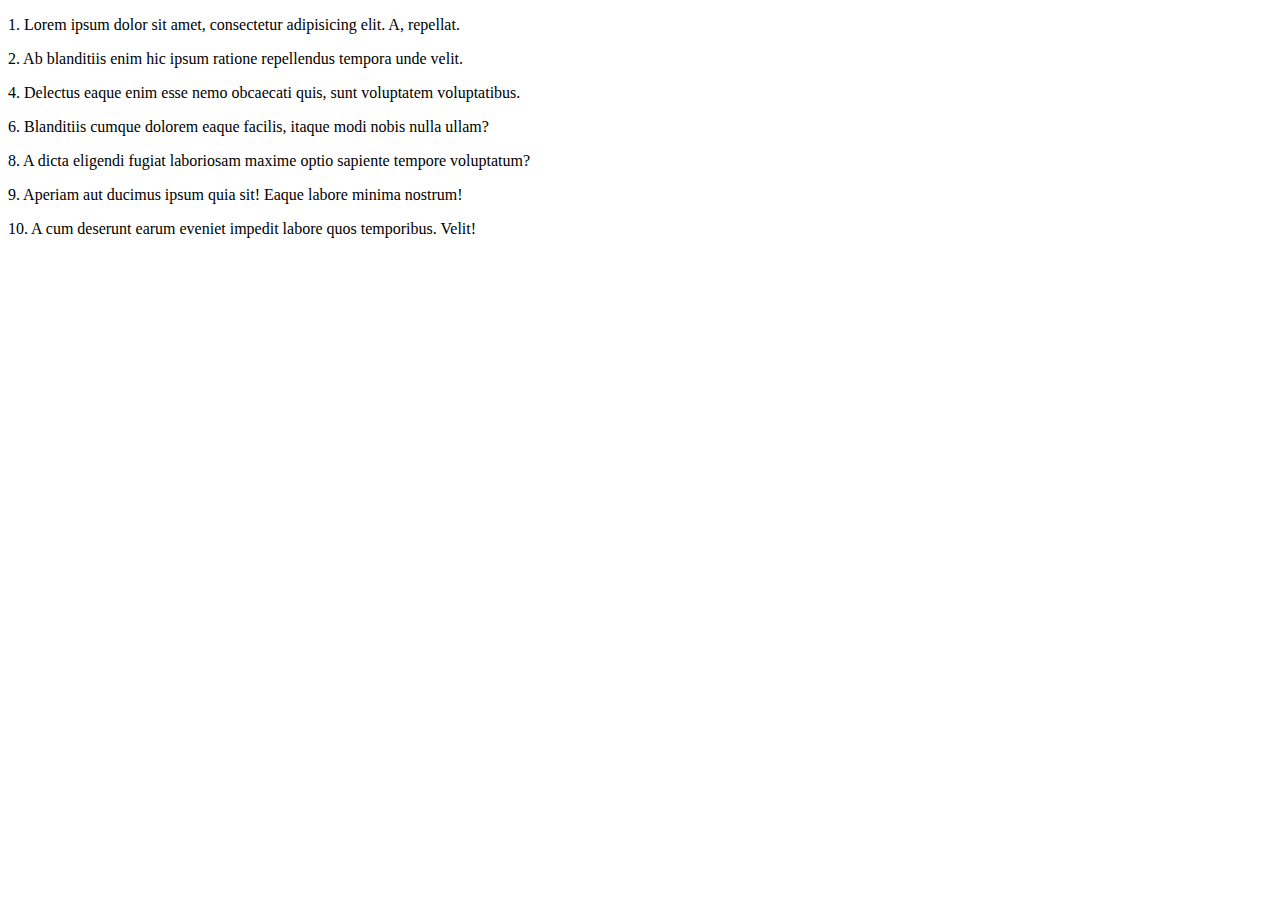
<file: 01_HTML_tags/01_Comments/index.html>
<!doctype html>
<html lang="pl-PL">
<head>
  <meta charset="utf-8">
  <title>Exercise 1</title>
  <meta http-equiv="x-ua-compatible" content="ie=edge">
  <meta name="viewport" content="width=device-width, initial-scale=1, shrink-to-fit=no">
  <link rel="stylesheet" href="css/style.css">
</head>
<body>
<p data-id="1">1. Lorem ipsum dolor sit amet, consectetur adipisicing elit. A, repellat.</p>
<p data-id="2">2. Ab blanditiis enim hic ipsum ratione repellendus tempora unde velit.</p>
<!-- <p data-id="3">3. Assumenda atque expedita ipsam laborum necessitatibus quibusdam tenetur veniam! Alias?</p>-->
<p data-id="4">4. Delectus eaque enim esse nemo obcaecati quis, sunt voluptatem voluptatibus.</p>
<!-- <p data-id="5">5. Distinctio dolore dolorem eveniet itaque laborum minima natus rerum voluptates.</p>-->
<p data-id="6">6. Blanditiis cumque dolorem eaque facilis, itaque modi nobis nulla ullam?</p>
<!-- <p data-id="7">7. Ad animi eius expedita ipsa iste quaerat ratione reprehenderit sit?</p>-->
<p data-id="8">8. A dicta eligendi fugiat laboriosam maxime optio sapiente tempore voluptatum?</p>
<p data-id="9">9. Aperiam aut ducimus ipsum quia sit! Eaque labore minima nostrum!</p>
<p data-id="10">10. A cum deserunt earum eveniet impedit labore quos temporibus. Velit!</p>
</body>
</html>
</file>
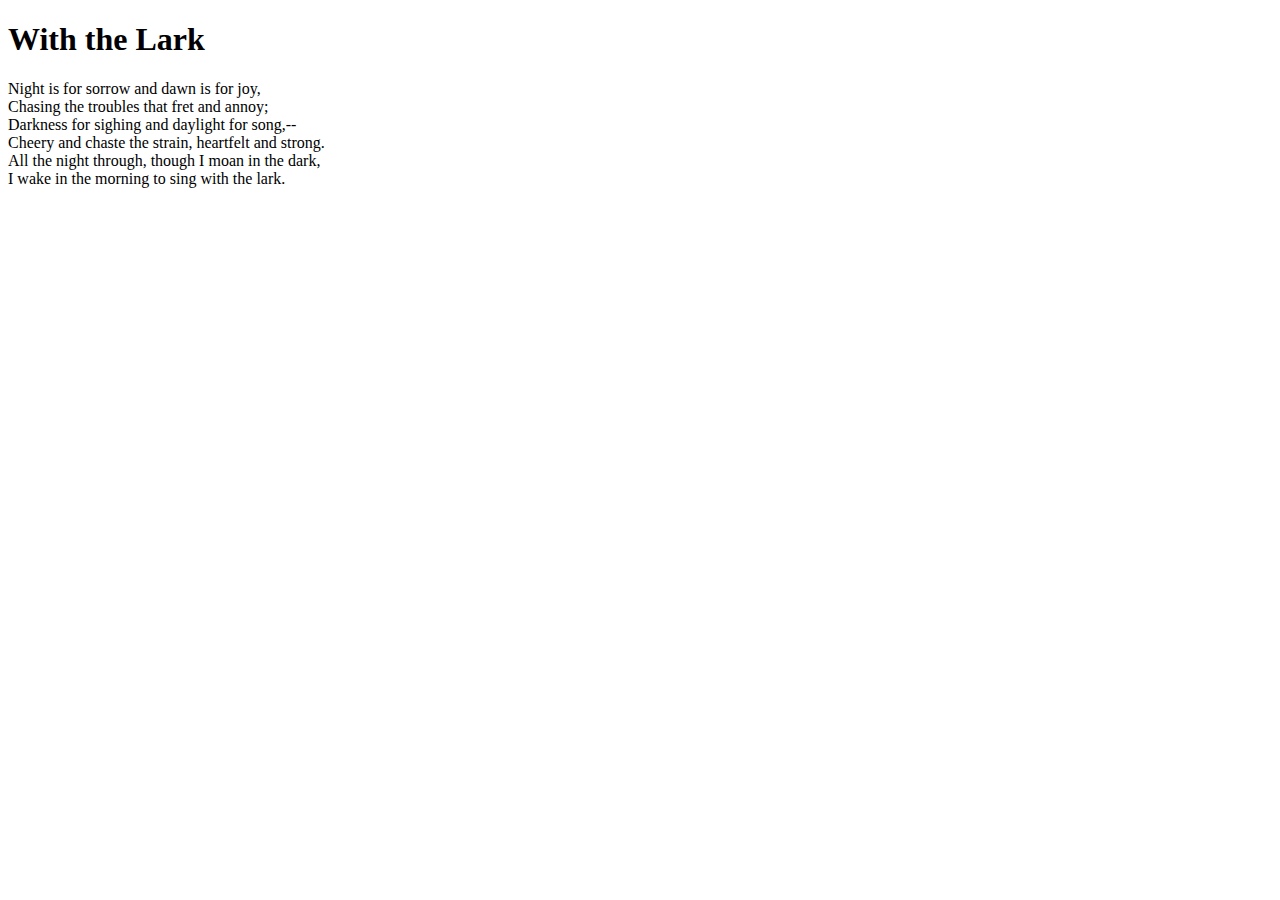
<file: 02_Structure_of_HTML_document/01_Character_encoding/index.html>
<!doctype html>
<html lang="pl-PL">
<head>
  <meta http-equiv="x-ua-compatible" content="ie=edge">
  <meta name="viewport" content="width=device-width, initial-scale=1, shrink-to-fit=no">
  <meta charset="utf-8">
</head>
<body>
<h1>
  With the Lark
</h1>
<p>
  Night is for sorrow and dawn is for joy,<br>
  Chasing the troubles that fret and annoy;<br>
  Darkness for sighing and daylight for song,--<br>
  Cheery and chaste the strain, heartfelt and strong.<br>
  All the night through, though I moan in the dark,<br>
  I wake in the morning to sing with the lark.
</p>
</body>
</html>
</file>
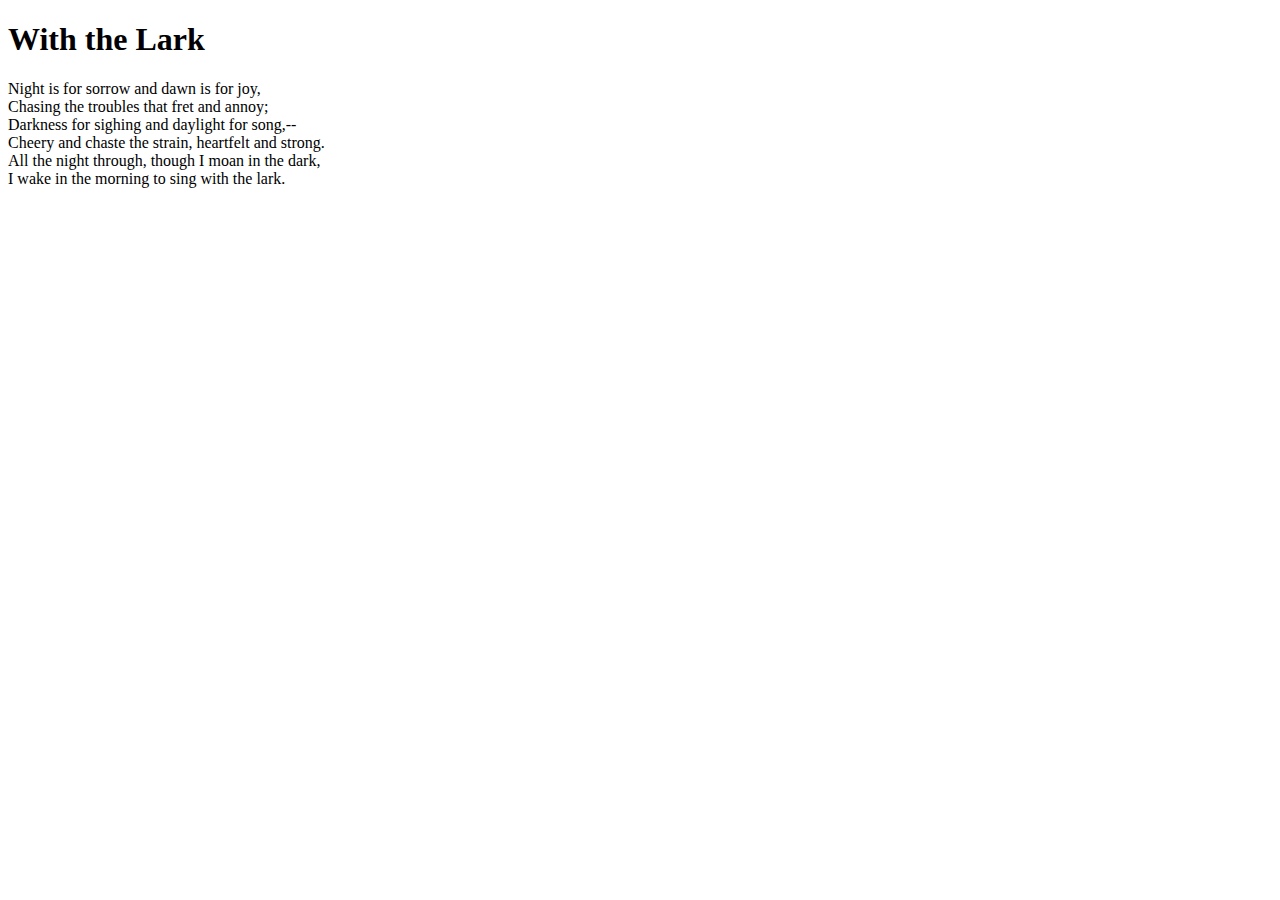
<file: 02_Structure_of_HTML_document/02_Page_title/index.html>
<!doctype html>
<html lang="pl-PL">
    <head>
        <meta charset="UTF-8">
        <meta http-equiv="x-ua-compatible" content="ie=edge">
        <meta name="viewport" content="width=device-width, initial-scale=1, shrink-to-fit=no">
        <title> With The Lark Poem </title>
    </head>
    <body>
        <h1>
            With the Lark
        </h1>
        <p>
            Night is for sorrow and dawn is for joy,<br>
            Chasing the troubles that fret and annoy;<br>
            Darkness for sighing and daylight for song,--<br>
            Cheery and chaste the strain, heartfelt and strong.<br>
            All the night through, though I moan in the dark,<br>
            I wake in the morning to sing with the lark.
        </p>
    </body>
</html>
</file>
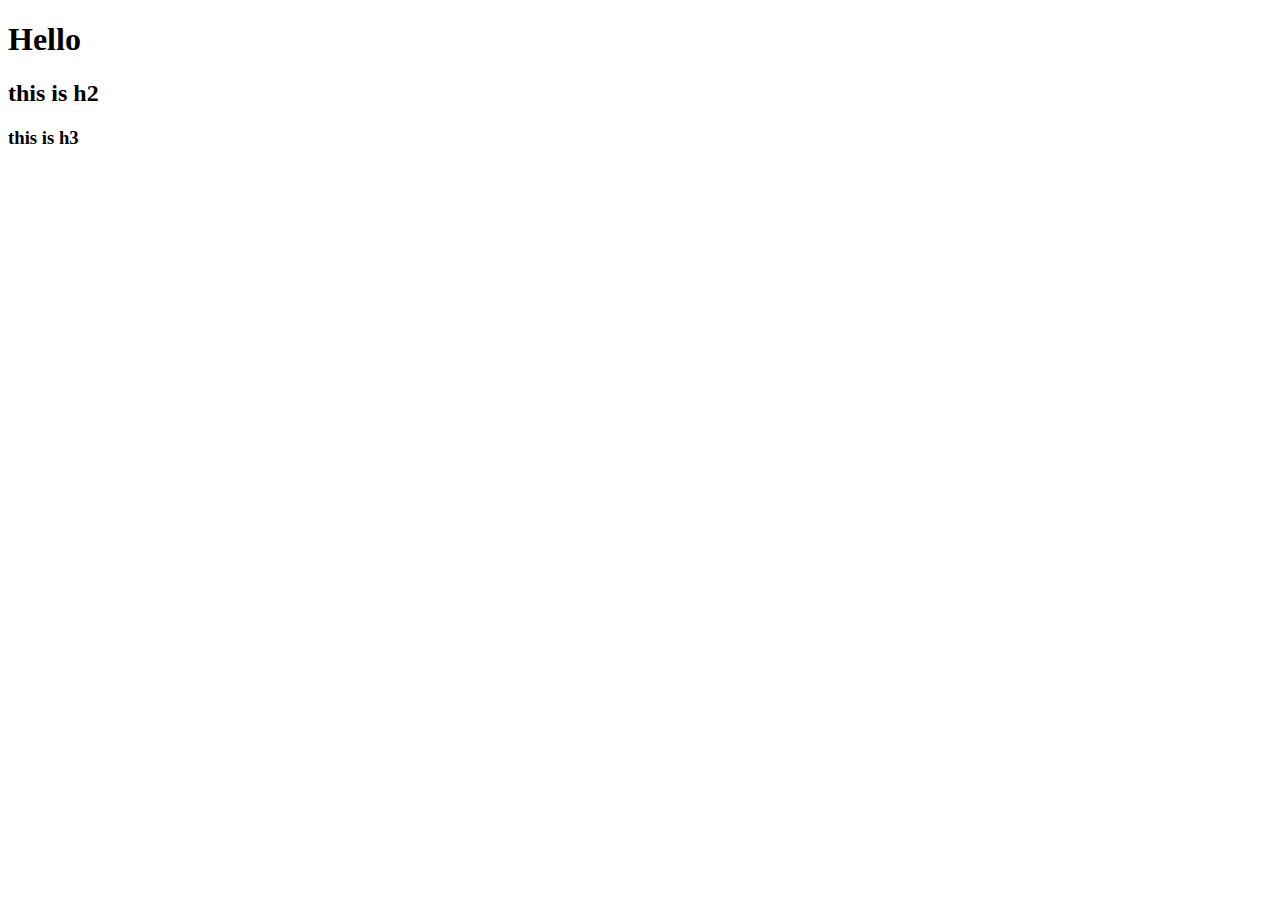
<file: 03_Text_formatting_in_HTML/01_Headings/index.html>
<!doctype html>
<html lang="pl-PL">
    <head>
        <meta charset="utf-8">
        <title>Text formatting</title>
        <meta http-equiv="x-ua-compatible" content="ie=edge">
        <meta name="viewport" content="width=device-width, initial-scale=1, shrink-to-fit=no">
    </head>
    <body>
      <!-- insert elements here -->
      <h1>Hello</h1>
      <h2>this is h2</h2>
      <h3>this is h3</h3>

    </body>
</html>
</file>
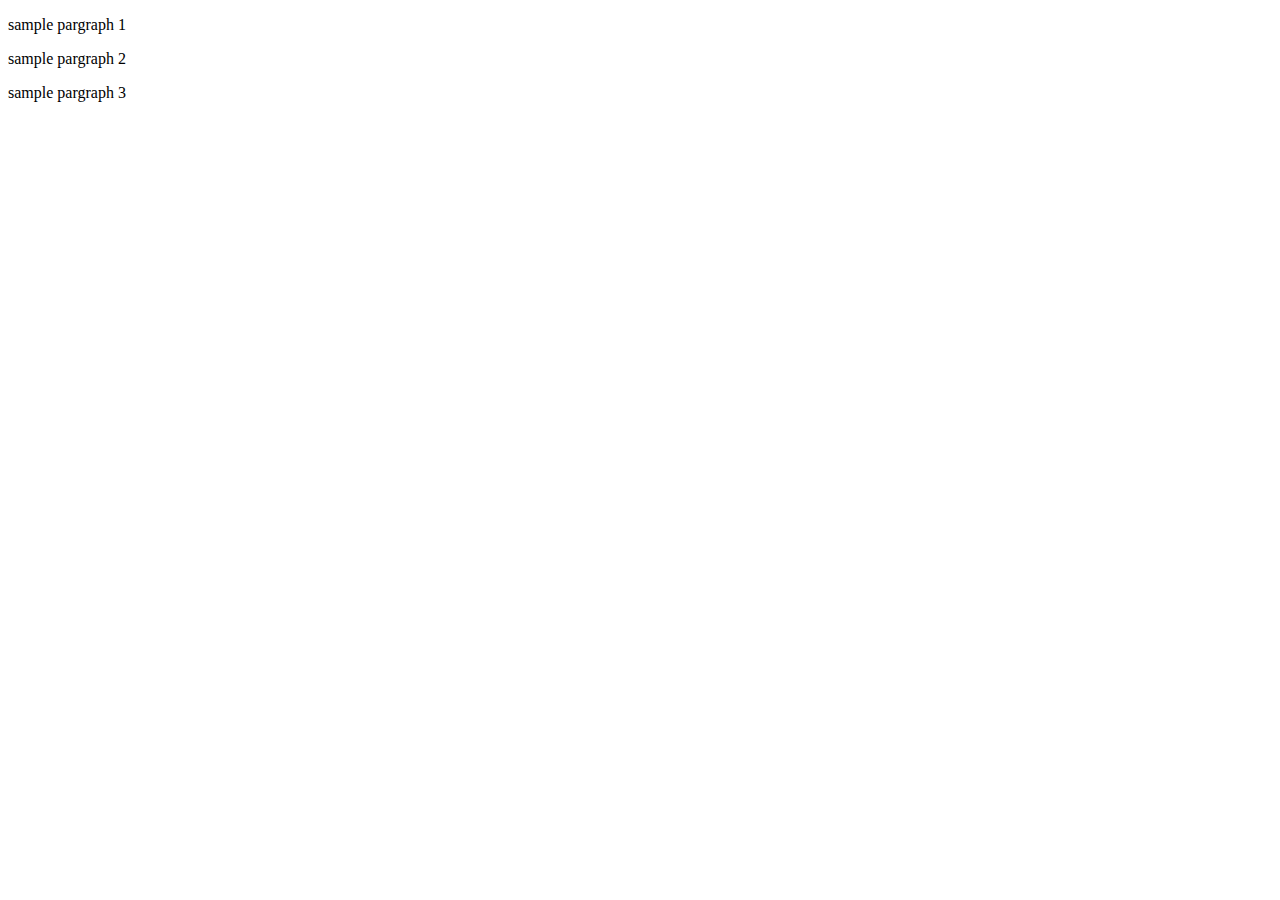
<file: 03_Text_formatting_in_HTML/02_Paragraphs/index.html>
<!doctype html>
<html lang="pl-PL">
    <head>
        <meta charset="utf-8">
        <title>Text formatting</title>
        <meta http-equiv="x-ua-compatible" content="ie=edge">
        <meta name="viewport" content="width=device-width, initial-scale=1, shrink-to-fit=no">
    </head>
    <body>
      <!-- insert elements here -->
      <p>sample pargraph 1</p>
      <p>sample pargraph 2</p>
      <p>sample pargraph 3</p>

    </body>
</html>
</file>
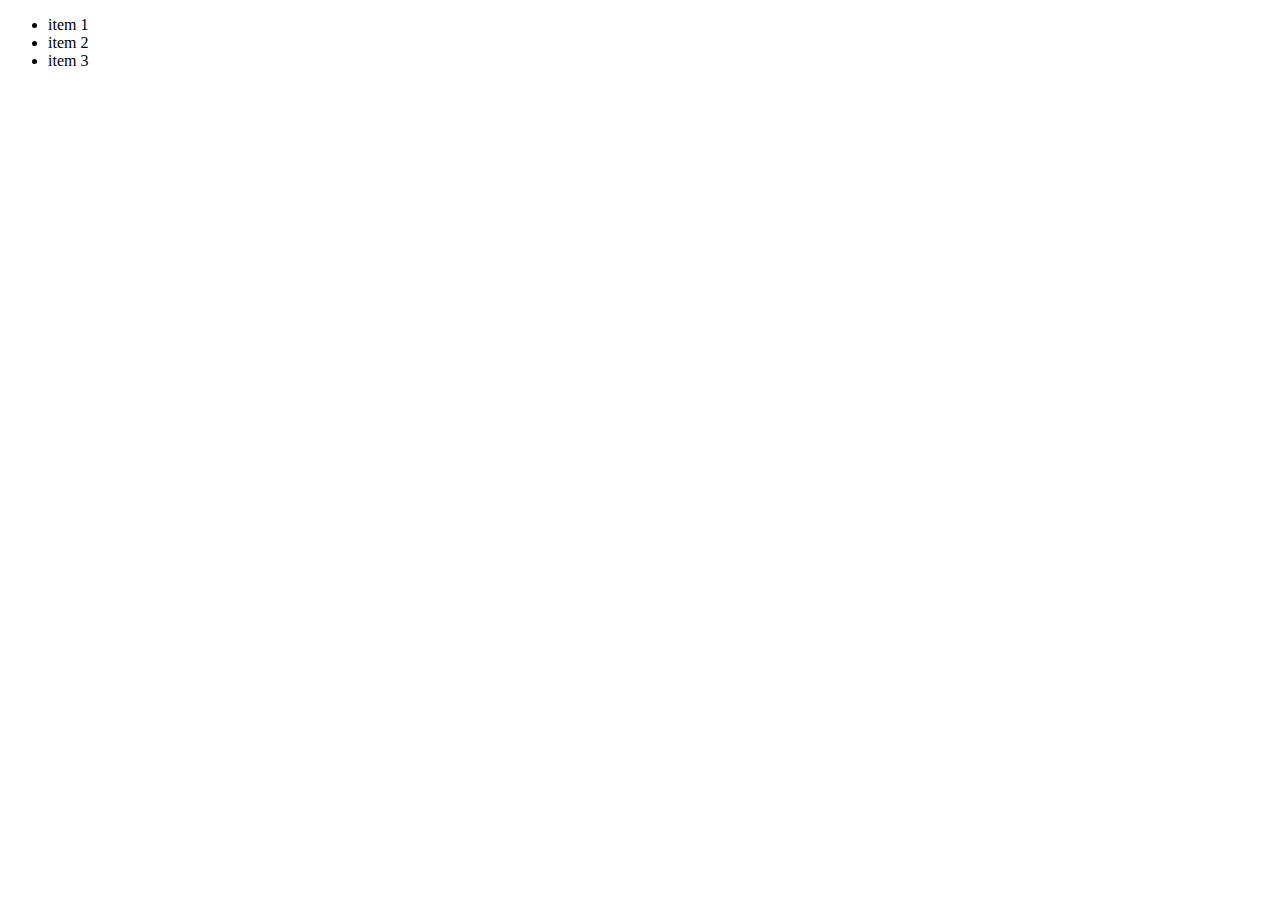
<file: 03_Text_formatting_in_HTML/03_ul_lists/index.html>
<!doctype html>
<html lang="pl-PL">
    <head>
        <meta charset="utf-8">
        <title>Test formatting</title>
        <meta http-equiv="x-ua-compatible" content="ie=edge">
        <meta name="viewport" content="width=device-width, initial-scale=1, shrink-to-fit=no">
    </head>
    <body>
      <!-- insert elements here -->
      <ul> 
        <li> item 1</li>
        <li> item 2</li>
        <li> item 3</li>
      </ul>

    </body>
</html>
</file>
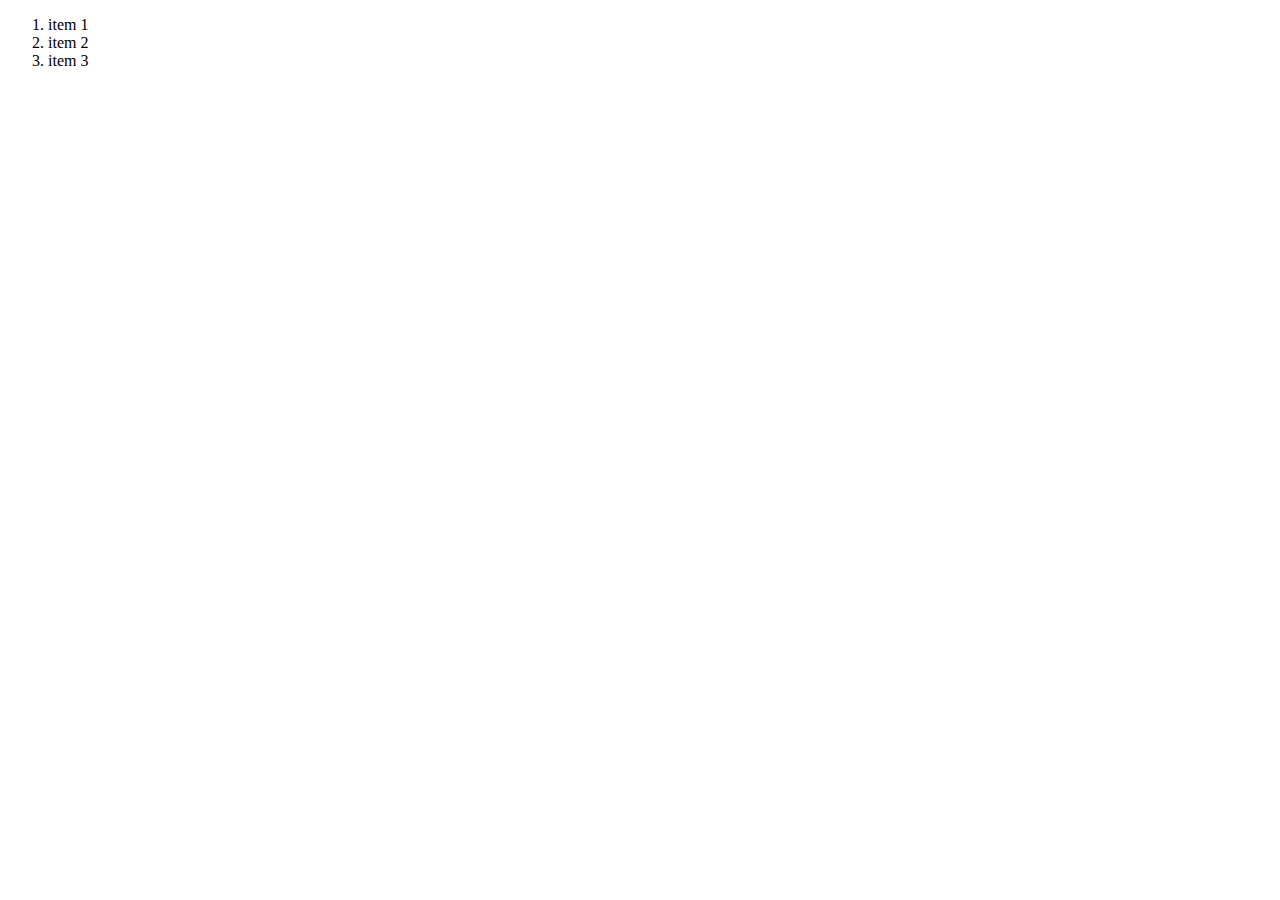
<file: 03_Text_formatting_in_HTML/04_ol_lists/index.html>
<!doctype html>
<html lang="pl-PL">
    <head>
        <meta charset="utf-8">
        <title>Text formatting</title>
        <meta http-equiv="x-ua-compatible" content="ie=edge">
        <meta name="viewport" content="width=device-width, initial-scale=1, shrink-to-fit=no">
    </head>
    <body>
      <!-- insert elements here -->
      <ol>
        <li> item 1</li>
        <li> item 2</li>
        <li> item 3</li>
      </ol>

    </body>
</html>
</file>
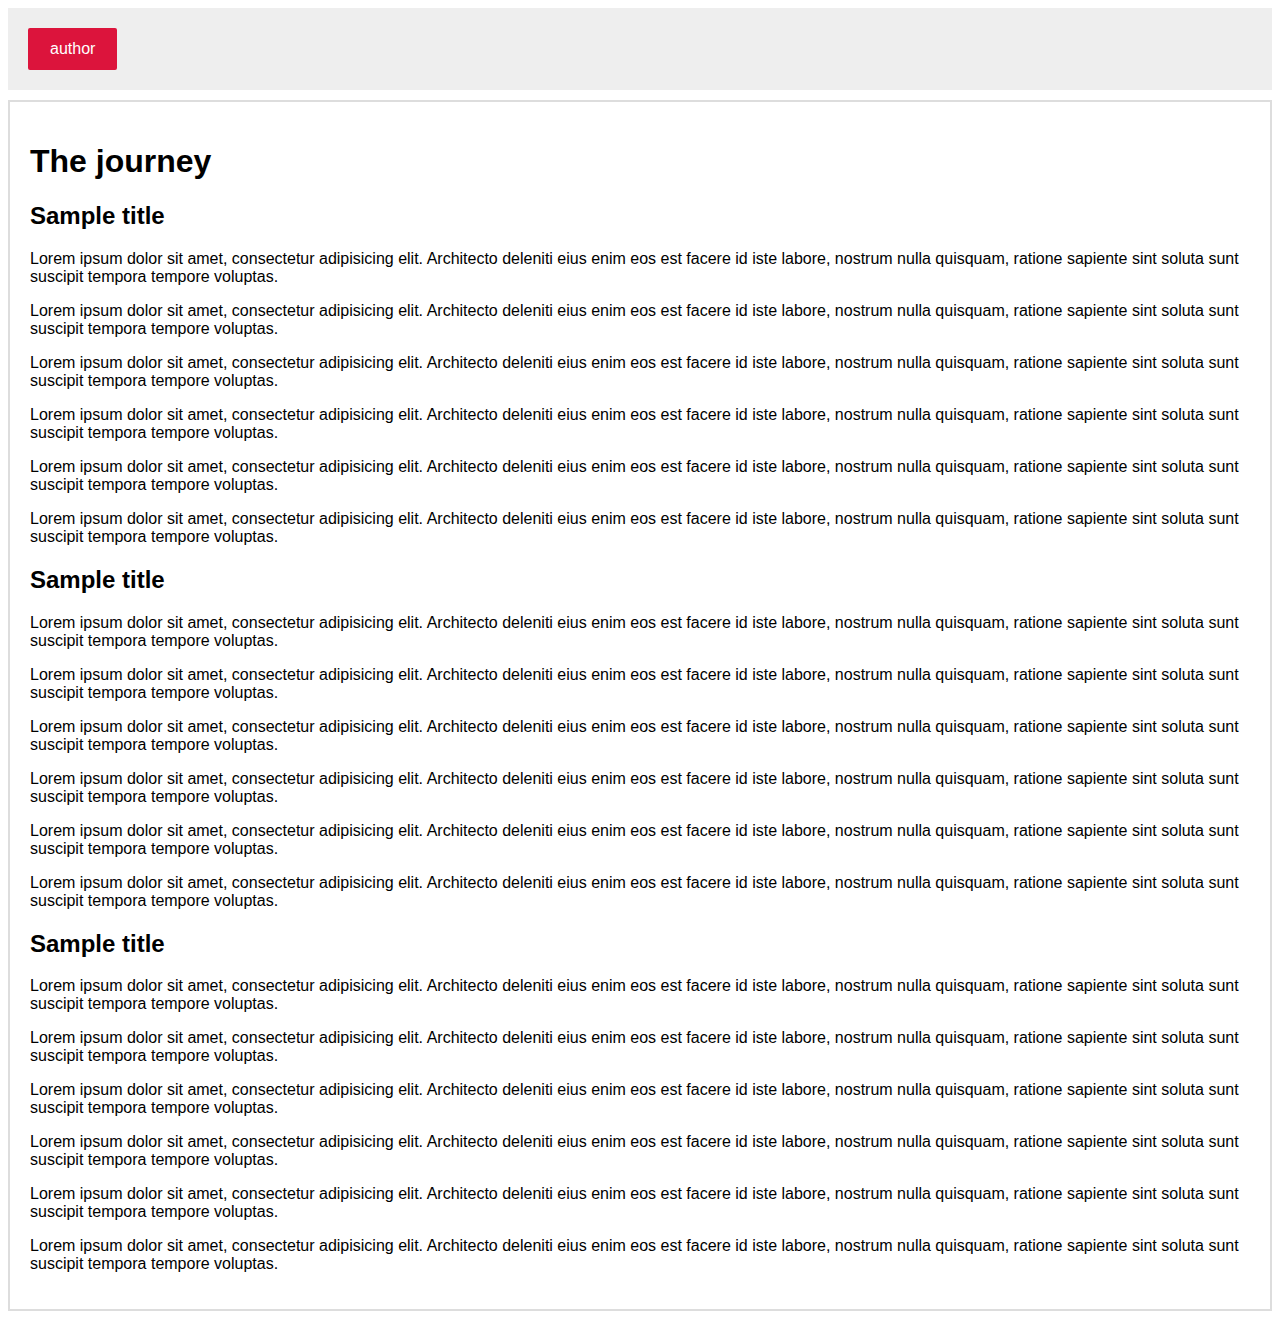
<file: 04_Hyperlinks/01_Author_page/index.html>
<!doctype html>
<html lang="pl-PL">
    <head>
        <meta charset="utf-8">
        <title>Hyperlinks</title>
        <meta http-equiv="x-ua-compatible" content="ie=edge">
        <meta name="viewport" content="width=device-width, initial-scale=1, shrink-to-fit=no">
        <link rel="stylesheet" href="css/style.css">
    </head>
    <body>

        <nav class="main-nav">
            <ul class="main-nav-list">
                <!-- here place the LI element with a link to the page author.html -->
                <li> <a href="author.html"> author </a></li>
					  </ul>
        </nav>

        <div class="book">
            <h1>The journey</h1>

            <ul class="chapters">
                <!-- here place LI elements with links to the following chapters -->
    				</ul>

            <h2 id="chapter1">Sample title</h2>
            <p>Lorem ipsum dolor sit amet, consectetur adipisicing elit. Architecto deleniti eius enim eos est facere id iste labore, nostrum nulla quisquam, ratione sapiente sint soluta sunt suscipit tempora tempore voluptas.</p>
            <p>Lorem ipsum dolor sit amet, consectetur adipisicing elit. Architecto deleniti eius enim eos est facere id iste labore, nostrum nulla quisquam, ratione sapiente sint soluta sunt suscipit tempora tempore voluptas.</p>
            <p>Lorem ipsum dolor sit amet, consectetur adipisicing elit. Architecto deleniti eius enim eos est facere id iste labore, nostrum nulla quisquam, ratione sapiente sint soluta sunt suscipit tempora tempore voluptas.</p>
            <p>Lorem ipsum dolor sit amet, consectetur adipisicing elit. Architecto deleniti eius enim eos est facere id iste labore, nostrum nulla quisquam, ratione sapiente sint soluta sunt suscipit tempora tempore voluptas.</p>
            <p>Lorem ipsum dolor sit amet, consectetur adipisicing elit. Architecto deleniti eius enim eos est facere id iste labore, nostrum nulla quisquam, ratione sapiente sint soluta sunt suscipit tempora tempore voluptas.</p>
            <p>Lorem ipsum dolor sit amet, consectetur adipisicing elit. Architecto deleniti eius enim eos est facere id iste labore, nostrum nulla quisquam, ratione sapiente sint soluta sunt suscipit tempora tempore voluptas.</p>

            <h2 id="chapter2">Sample title</h2>
            <p>Lorem ipsum dolor sit amet, consectetur adipisicing elit. Architecto deleniti eius enim eos est facere id iste labore, nostrum nulla quisquam, ratione sapiente sint soluta sunt suscipit tempora tempore voluptas.</p>
            <p>Lorem ipsum dolor sit amet, consectetur adipisicing elit. Architecto deleniti eius enim eos est facere id iste labore, nostrum nulla quisquam, ratione sapiente sint soluta sunt suscipit tempora tempore voluptas.</p>
            <p>Lorem ipsum dolor sit amet, consectetur adipisicing elit. Architecto deleniti eius enim eos est facere id iste labore, nostrum nulla quisquam, ratione sapiente sint soluta sunt suscipit tempora tempore voluptas.</p>
            <p>Lorem ipsum dolor sit amet, consectetur adipisicing elit. Architecto deleniti eius enim eos est facere id iste labore, nostrum nulla quisquam, ratione sapiente sint soluta sunt suscipit tempora tempore voluptas.</p>
            <p>Lorem ipsum dolor sit amet, consectetur adipisicing elit. Architecto deleniti eius enim eos est facere id iste labore, nostrum nulla quisquam, ratione sapiente sint soluta sunt suscipit tempora tempore voluptas.</p>
            <p>Lorem ipsum dolor sit amet, consectetur adipisicing elit. Architecto deleniti eius enim eos est facere id iste labore, nostrum nulla quisquam, ratione sapiente sint soluta sunt suscipit tempora tempore voluptas.</p>

            <h2 id="chapter3">Sample title</h2>
            <p>Lorem ipsum dolor sit amet, consectetur adipisicing elit. Architecto deleniti eius enim eos est facere id iste labore, nostrum nulla quisquam, ratione sapiente sint soluta sunt suscipit tempora tempore voluptas.</p>
            <p>Lorem ipsum dolor sit amet, consectetur adipisicing elit. Architecto deleniti eius enim eos est facere id iste labore, nostrum nulla quisquam, ratione sapiente sint soluta sunt suscipit tempora tempore voluptas.</p>
            <p>Lorem ipsum dolor sit amet, consectetur adipisicing elit. Architecto deleniti eius enim eos est facere id iste labore, nostrum nulla quisquam, ratione sapiente sint soluta sunt suscipit tempora tempore voluptas.</p>
            <p>Lorem ipsum dolor sit amet, consectetur adipisicing elit. Architecto deleniti eius enim eos est facere id iste labore, nostrum nulla quisquam, ratione sapiente sint soluta sunt suscipit tempora tempore voluptas.</p>
            <p>Lorem ipsum dolor sit amet, consectetur adipisicing elit. Architecto deleniti eius enim eos est facere id iste labore, nostrum nulla quisquam, ratione sapiente sint soluta sunt suscipit tempora tempore voluptas.</p>
            <p>Lorem ipsum dolor sit amet, consectetur adipisicing elit. Architecto deleniti eius enim eos est facere id iste labore, nostrum nulla quisquam, ratione sapiente sint soluta sunt suscipit tempora tempore voluptas.</p>
        </div>
    </body>
</html>
</file>
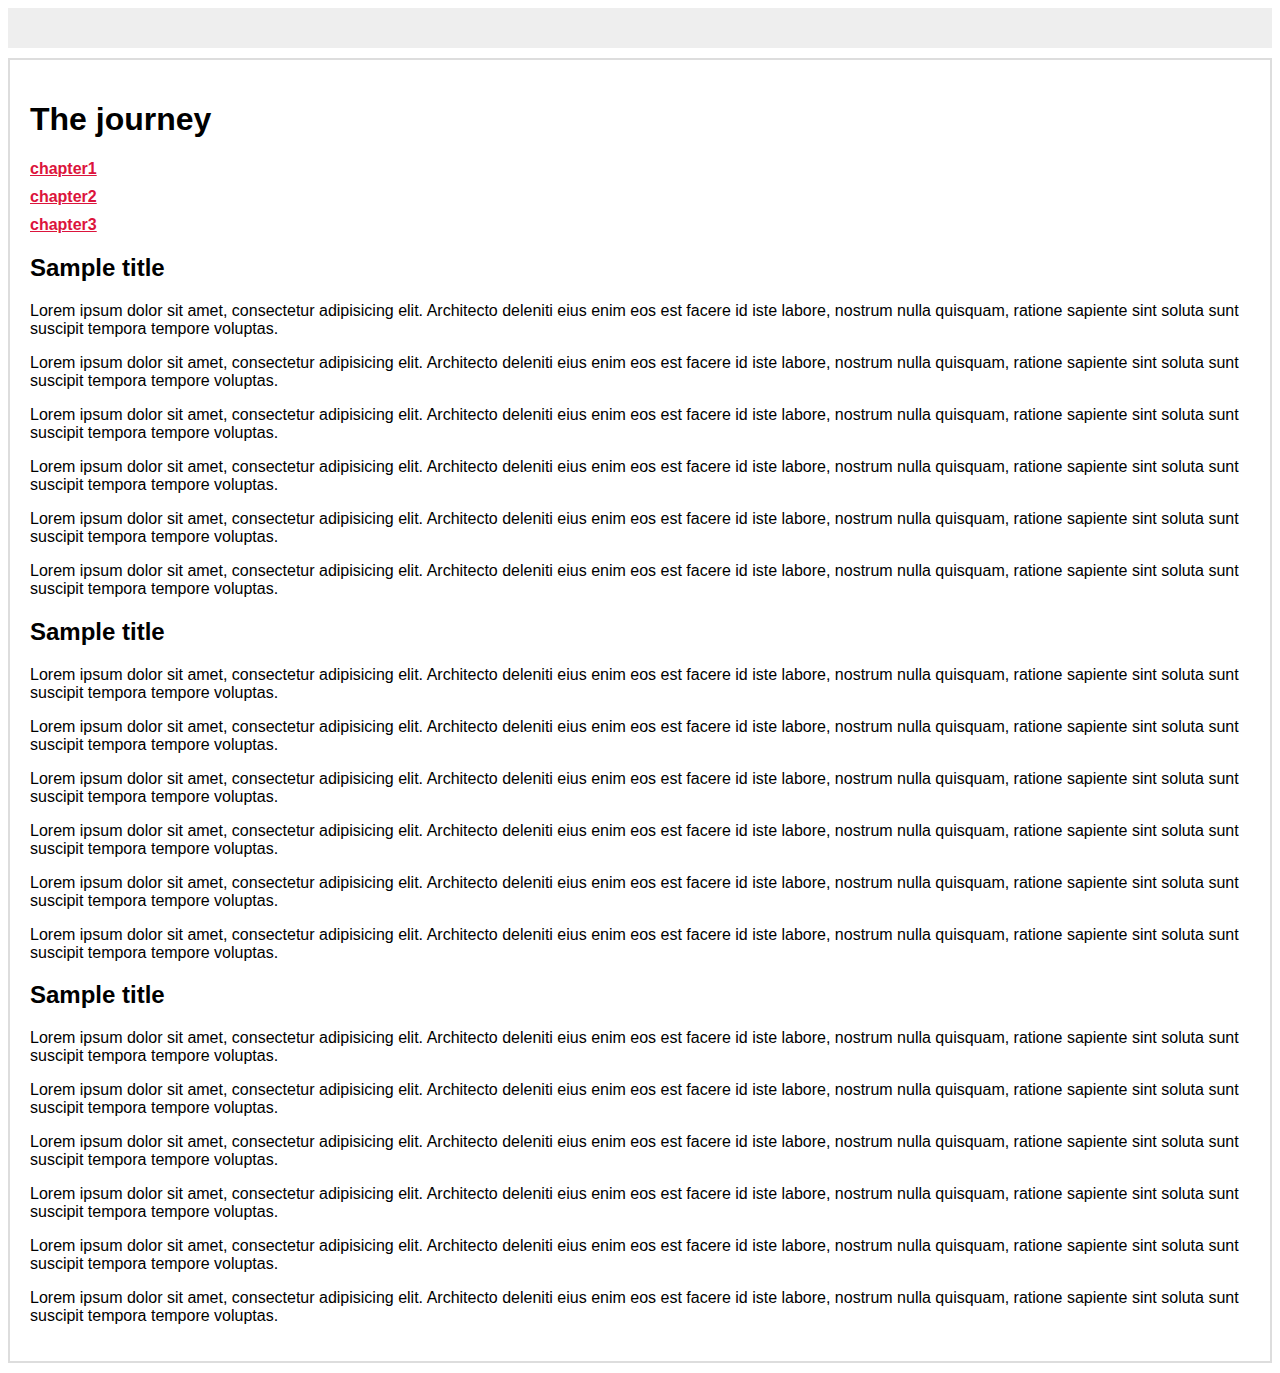
<file: 04_Hyperlinks/02_Book_chapters/index.html>
<!doctype html>
<html lang="pl-PL">
    <head>
        <meta charset="utf-8">
        <title>Hyperlinks</title>
        <meta http-equiv="x-ua-compatible" content="ie=edge">
        <meta name="viewport" content="width=device-width, initial-scale=1, shrink-to-fit=no">
        <link rel="stylesheet" href="css/style.css">
    </head>
    <body>

        <nav class="main-nav">
            <ul class="main-nav-list">
                <!-- here place the LI element with a link to the page author.html -->
					  </ul>
        </nav>

        <div class="book">
            <h1>The journey</h1>

            <ul class="chapters">
                <!-- here place LI elements with links to the following chapters -->
                <li> <a href="#chapter1"> chapter1 </a></li>
                <li> <a href="#chapter2"> chapter2 </a></li>
                <li> <a href="#chapter3"> chapter3 </a></li>
    				</ul>

            <h2 id="chapter1">Sample title</h2>
            <p>Lorem ipsum dolor sit amet, consectetur adipisicing elit. Architecto deleniti eius enim eos est facere id iste labore, nostrum nulla quisquam, ratione sapiente sint soluta sunt suscipit tempora tempore voluptas.</p>
            <p>Lorem ipsum dolor sit amet, consectetur adipisicing elit. Architecto deleniti eius enim eos est facere id iste labore, nostrum nulla quisquam, ratione sapiente sint soluta sunt suscipit tempora tempore voluptas.</p>
            <p>Lorem ipsum dolor sit amet, consectetur adipisicing elit. Architecto deleniti eius enim eos est facere id iste labore, nostrum nulla quisquam, ratione sapiente sint soluta sunt suscipit tempora tempore voluptas.</p>
            <p>Lorem ipsum dolor sit amet, consectetur adipisicing elit. Architecto deleniti eius enim eos est facere id iste labore, nostrum nulla quisquam, ratione sapiente sint soluta sunt suscipit tempora tempore voluptas.</p>
            <p>Lorem ipsum dolor sit amet, consectetur adipisicing elit. Architecto deleniti eius enim eos est facere id iste labore, nostrum nulla quisquam, ratione sapiente sint soluta sunt suscipit tempora tempore voluptas.</p>
            <p>Lorem ipsum dolor sit amet, consectetur adipisicing elit. Architecto deleniti eius enim eos est facere id iste labore, nostrum nulla quisquam, ratione sapiente sint soluta sunt suscipit tempora tempore voluptas.</p>

            <h2 id="chapter2">Sample title</h2>
            <p>Lorem ipsum dolor sit amet, consectetur adipisicing elit. Architecto deleniti eius enim eos est facere id iste labore, nostrum nulla quisquam, ratione sapiente sint soluta sunt suscipit tempora tempore voluptas.</p>
            <p>Lorem ipsum dolor sit amet, consectetur adipisicing elit. Architecto deleniti eius enim eos est facere id iste labore, nostrum nulla quisquam, ratione sapiente sint soluta sunt suscipit tempora tempore voluptas.</p>
            <p>Lorem ipsum dolor sit amet, consectetur adipisicing elit. Architecto deleniti eius enim eos est facere id iste labore, nostrum nulla quisquam, ratione sapiente sint soluta sunt suscipit tempora tempore voluptas.</p>
            <p>Lorem ipsum dolor sit amet, consectetur adipisicing elit. Architecto deleniti eius enim eos est facere id iste labore, nostrum nulla quisquam, ratione sapiente sint soluta sunt suscipit tempora tempore voluptas.</p>
            <p>Lorem ipsum dolor sit amet, consectetur adipisicing elit. Architecto deleniti eius enim eos est facere id iste labore, nostrum nulla quisquam, ratione sapiente sint soluta sunt suscipit tempora tempore voluptas.</p>
            <p>Lorem ipsum dolor sit amet, consectetur adipisicing elit. Architecto deleniti eius enim eos est facere id iste labore, nostrum nulla quisquam, ratione sapiente sint soluta sunt suscipit tempora tempore voluptas.</p>

            <h2 id="chapter3">Sample title</h2>
            <p>Lorem ipsum dolor sit amet, consectetur adipisicing elit. Architecto deleniti eius enim eos est facere id iste labore, nostrum nulla quisquam, ratione sapiente sint soluta sunt suscipit tempora tempore voluptas.</p>
            <p>Lorem ipsum dolor sit amet, consectetur adipisicing elit. Architecto deleniti eius enim eos est facere id iste labore, nostrum nulla quisquam, ratione sapiente sint soluta sunt suscipit tempora tempore voluptas.</p>
            <p>Lorem ipsum dolor sit amet, consectetur adipisicing elit. Architecto deleniti eius enim eos est facere id iste labore, nostrum nulla quisquam, ratione sapiente sint soluta sunt suscipit tempora tempore voluptas.</p>
            <p>Lorem ipsum dolor sit amet, consectetur adipisicing elit. Architecto deleniti eius enim eos est facere id iste labore, nostrum nulla quisquam, ratione sapiente sint soluta sunt suscipit tempora tempore voluptas.</p>
            <p>Lorem ipsum dolor sit amet, consectetur adipisicing elit. Architecto deleniti eius enim eos est facere id iste labore, nostrum nulla quisquam, ratione sapiente sint soluta sunt suscipit tempora tempore voluptas.</p>
            <p>Lorem ipsum dolor sit amet, consectetur adipisicing elit. Architecto deleniti eius enim eos est facere id iste labore, nostrum nulla quisquam, ratione sapiente sint soluta sunt suscipit tempora tempore voluptas.</p>
        </div>
    </body>
</html>
</file>
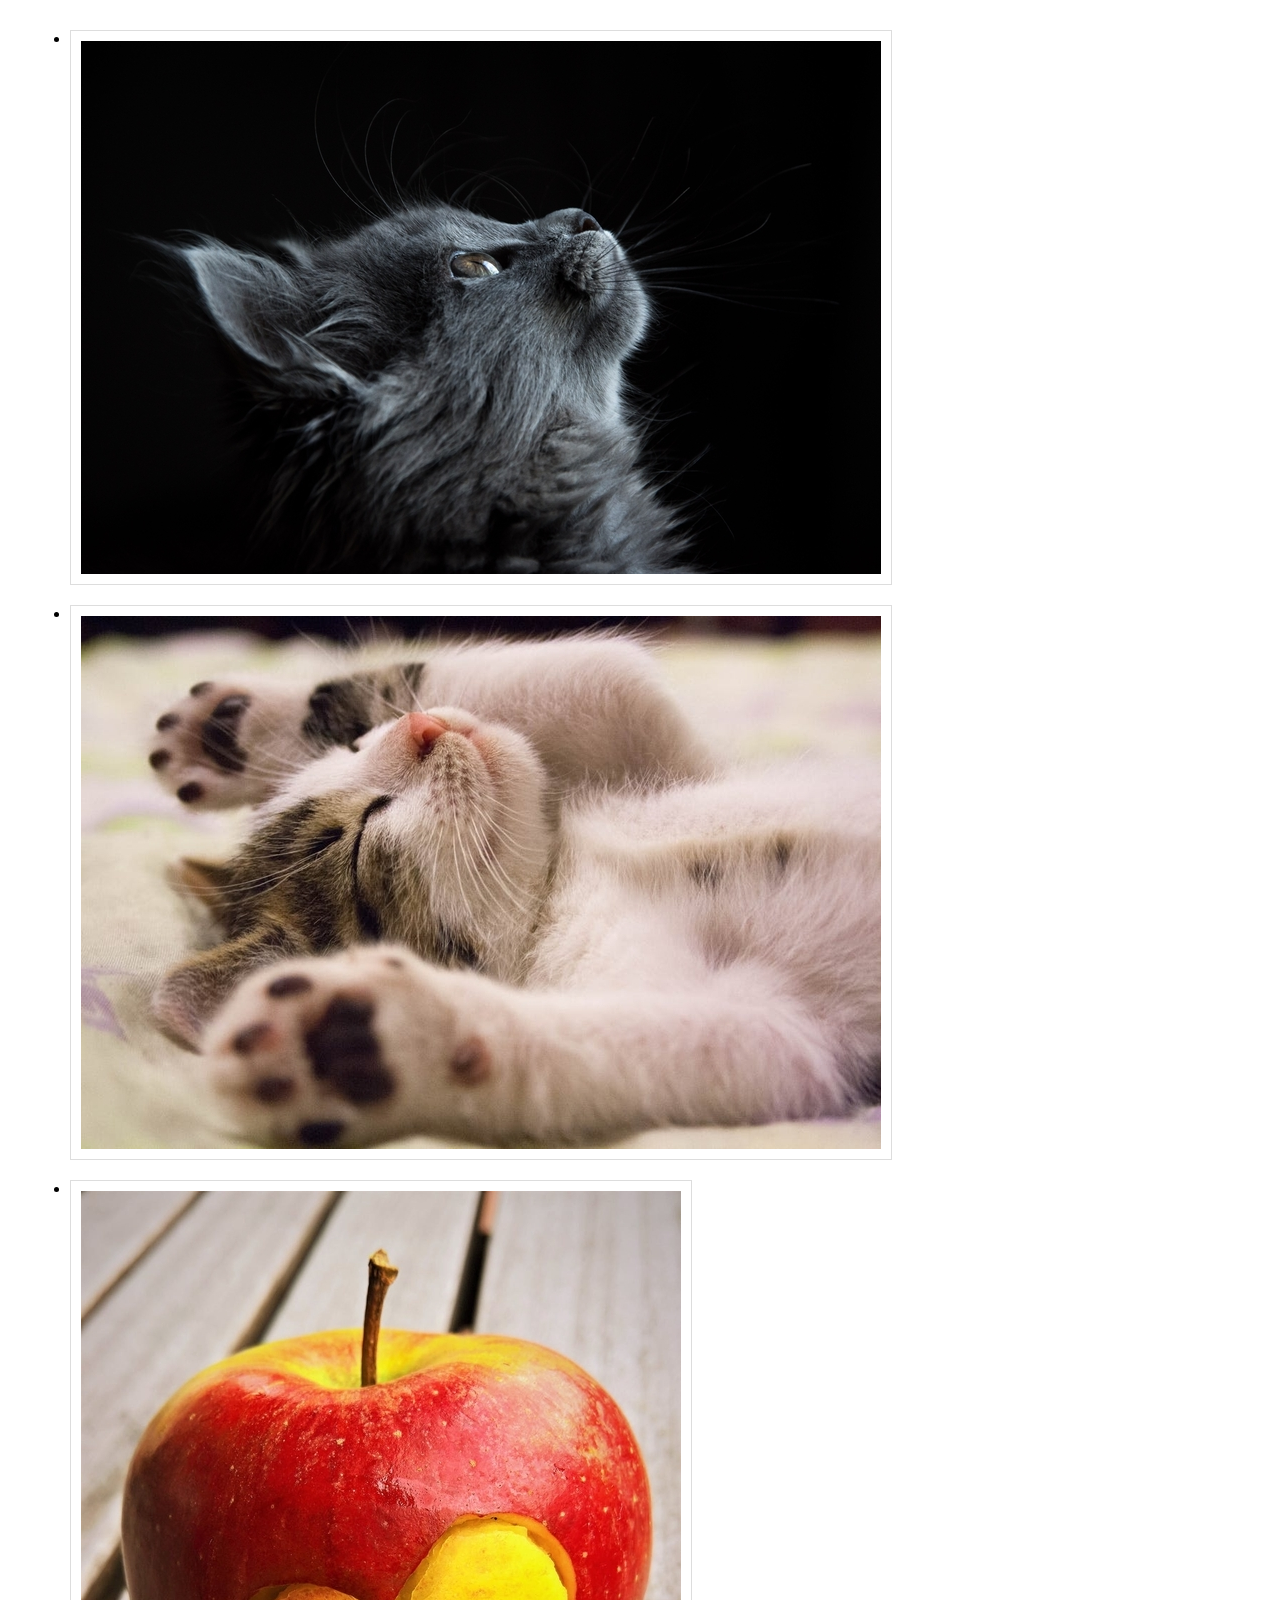
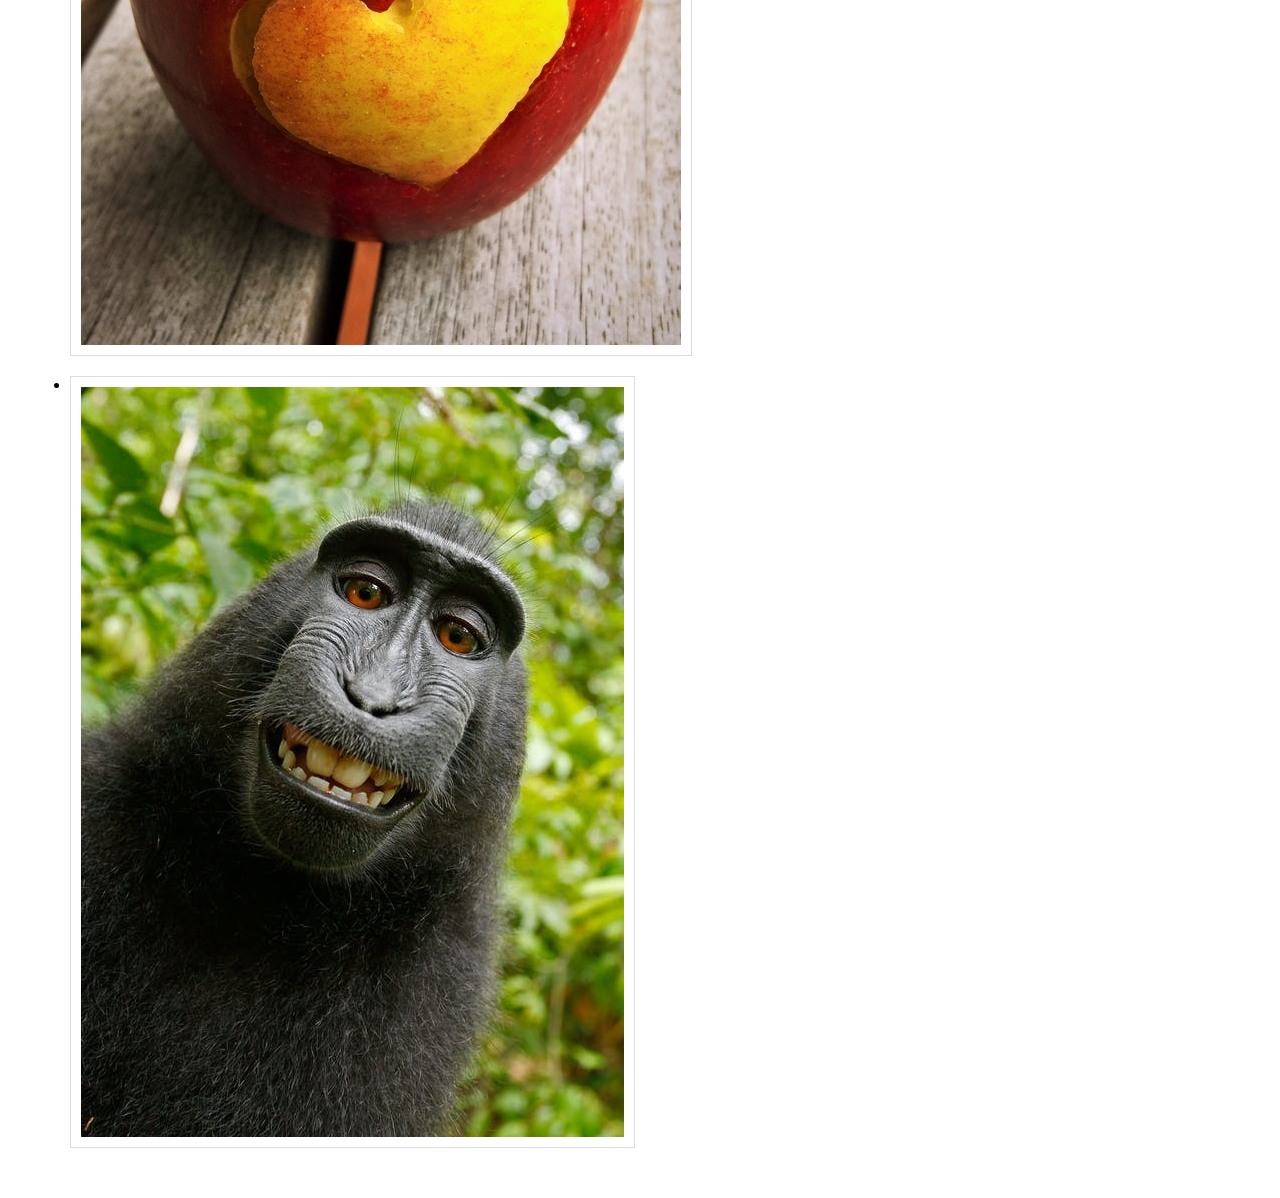
<file: 05_Images_in_HTML_documents/01_Images/index.html>
<!doctype html>
<html lang="pl-PL">
    <head>
        <meta charset="utf-8">
        <title>Adding images to a page</title>
        <meta http-equiv="x-ua-compatible" content="ie=edge">
        <meta name="viewport" content="width=device-width, initial-scale=1, shrink-to-fit=no">
        <link rel="stylesheet" href="css/style.css">
    </head>
    <body>
        <ul>

        <li><img src="images/photo1.jpg" alt="cat looking up"></li>
        <li><img src="images/photo2.jpg" alt="cat playing"></li>
        <li><img src="images/photo3.jpg" alt="apple with in the middle"></li>
        <li><img src="images/photo4.jpg" alt="smilling monkey"></li>

    </body>
</html>
</file>
<file: 01_HTML_tags/01_Comments/css/style.css>
p[data-id="3"],
p[data-id="5"],
p[data-id="7"] {
  color: red;
}
</file>
<file: 04_Hyperlinks/01_Author_page/css/style.css>
body {
    font-family: sans-serif;
}
.main-nav {
    background: #eee;
    padding:20px;
}
.main-nav ul {
    list-style:none;
    padding:0;
    margin:0;
}
.main-nav a {
    display: inline-block;
    border:2px solid crimson;
    border-radius: 2px;
    background: crimson;
    color: #fff;
    padding:10px 20px;
    text-decoration: none;
}

.book {
    border:2px solid #ddd;
    margin:10px 0;
    padding:20px;
}
.chapters {
    list-style:none;
    padding:0;
    margin:0;
}
.chapters li {
    margin:10px 0;
}
.chapters a {
    color: crimson;
    font-weight: bold;
}
</file>
<file: 04_Hyperlinks/02_Book_chapters/css/style.css>
body {
    font-family: sans-serif;
}
.main-nav {
    background: #eee;
    padding:20px;
}
.main-nav ul {
    list-style:none;
    padding:0;
    margin:0;
}
.main-nav a {
    display: inline-block;
    border:2px solid crimson;
    border-radius: 2px;
    background: crimson;
    color: #fff;
    padding:10px 20px;
    text-decoration: none;
}

.book {
    border:2px solid #ddd;
    margin:10px 0;
    padding:20px;
}
.chapters {
    list-style:none;
    padding:0;
    margin:0;
}
.chapters li {
    margin:10px 0;
}
.chapters a {
    color: crimson;
    font-weight: bold;
}
</file>
<file: 05_Images_in_HTML_documents/01_Images/css/style.css>
body {
    margin: 30px;
}

img {
    margin-bottom:20px;
    border:1px solid #ddd;
    padding:10px;
    vertical-align: top;
}
</file>
